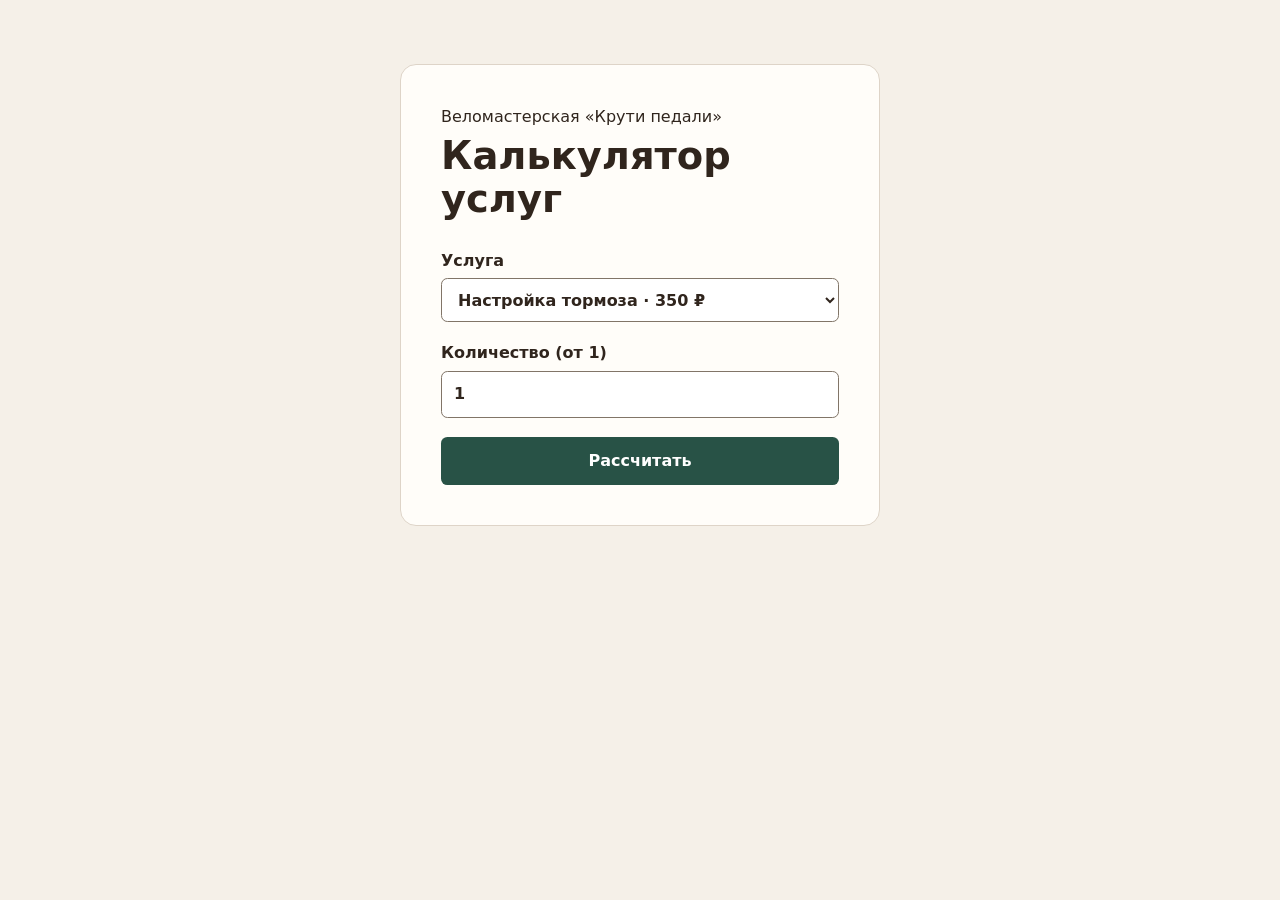
<file: kalkulyator/index.html>
<!doctype html>
<html lang="ru">
<head>
  <meta charset="utf-8">
  <meta name="viewport" content="width=device-width, initial-scale=1">
  <title>Калькулятор услуг · Веломастерская «Крути педали»</title>
  <style>
    * { box-sizing: border-box; }
    body {
      margin: 0;
      padding: 32px 16px;
      background: #f5f0e8;
      color: #30251d;
      font: 1rem/1.5 "Roboto", system-ui, sans-serif;
    }
    main {
      max-width: 30rem;
      margin: 2rem auto;
      padding: clamp(1.25rem, 5vw, 2.5rem);
      border: 1px solid #ded4c8;
      border-radius: 1rem;
      background: #fffdf9;
    }
    h1 { font-size: clamp(1.75rem, 6vw, 2.4rem); line-height: 1.1; margin: .4rem 0 1.8rem; }
    p { margin: 0; }
    form { display: grid; gap: 1.2rem; }
    label { display: grid; gap: .35rem; font-weight: 600; }
    select, input, button { font: inherit; }
    select, input[type="number"] {
      width: 100%;
      padding: .65rem .75rem;
      border: 1px solid #817568;
      border-radius: .4rem;
      color: inherit;
      background: white;
    }
    button {
      padding: .75rem;
      border: 0;
      border-radius: .4rem;
      background: #285246;
      color: white;
      font-weight: 700;
      cursor: pointer;
    }
    :focus-visible { outline: 3px solid #9b4c23; outline-offset: 3px; }
    output:not(:empty) { display: block; margin-top: 1.4rem; font-size: 1.2rem; font-weight: 700; }
  </style>
</head>
<body>
  <main>
    <p>Веломастерская «Крути педали»</p>
    <h1>Калькулятор услуг</h1>
    <form id="order" action="/api/price" method="get">
      <label>Услуга
        <select name="item">
          <option value="brake_setup">Настройка тормоза · 350 ₽</option>
          <option value="tube_replacement">Замена камеры · 450 ₽</option>
          <option value="derailleur_tuning">Регулировка переключателя · 500 ₽</option>
        </select>
      </label>
      <label>Количество (от 1)
        <input name="quantity" type="number" min="1" max="20" step="1" value="1" required>
      </label>
      <button type="submit" disabled>Рассчитать</button>
      <noscript><p>Чтобы рассчитать стоимость, включите JavaScript в браузере.</p></noscript>
    </form>
    <output id="receipt" aria-live="polite"></output>
  </main>
  <script>
    const form = document.querySelector("#order");
    const receipt = document.querySelector("#receipt");
    const button = form.querySelector("button");
    let orderVersion = 0;

    form.addEventListener("input", () => {
      orderVersion++;
      receipt.textContent = "";
      button.disabled = false;
    });

    form.addEventListener("submit", async (event) => {
      event.preventDefault();
      const requestVersion = ++orderVersion;
      const params = new URLSearchParams(new FormData(form));
      button.disabled = true;
      let message;
      try {
        const response = await fetch(form.action + "?" + params);
        if (response.status === 422) {
          message = "Выберите услугу из списка и укажите количество — целое число от 1.";
        } else if (response.ok) {
          const order = await response.json();
          message = order.name + " (" + order.quantity + " шт.) — Итого: " + order.total + " ₽";
        } else {
          message = "Не удалось рассчитать стоимость. Попробуйте ещё раз.";
        }
      } catch {
        message = "Нет связи с сервером. Попробуйте ещё раз.";
      }
      if (requestVersion === orderVersion) {
        receipt.textContent = message;
        button.disabled = false;
      }
    });
    button.disabled = false;
  </script>
</body>
</html>
</file>
